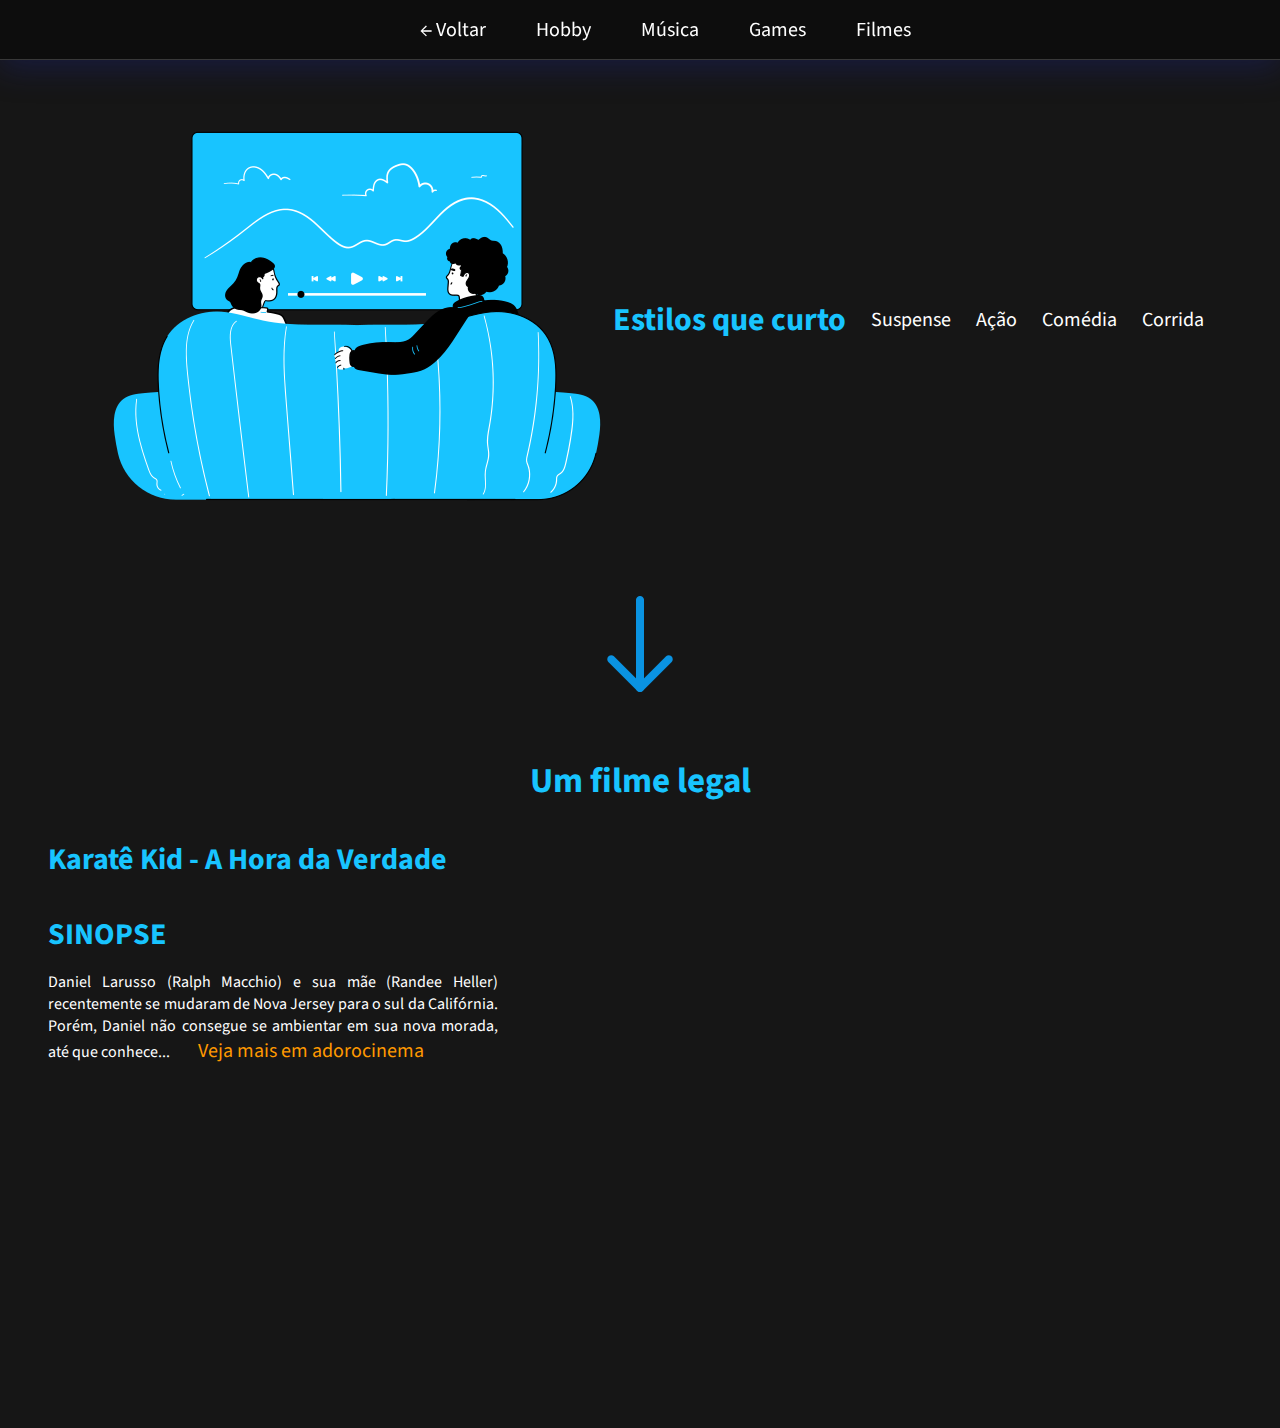
<file: Sobre mim/film.html>
<!DOCTYPE html>
<html lang="pt-br">
<head>
    <meta charset="UTF-8">
    <meta http-equiv="X-UA-Compatible" content="IE=edge">
    <meta name="viewport" content="width=device-width, initial-scale=1.0">
    <link rel="stylesheet" href="style/film.css" type="text/css">
    <link rel="preconnect" href="https://fonts.googleapis.com">
    <link rel="preconnect" href="https://fonts.gstatic.com" crossorigin>
    <link href="https://fonts.googleapis.com/css2?family=Source+Sans+Pro:wght@200&display=swap" rel="stylesheet">
    <title>Filmes</title>
</head>
<body>
    <header class="menu">
        <nav>
            <ul>
                <li><a href="index.html">&#8592  Voltar</a></li>
                <li><a href="hobby.html">Hobby</a></li>
                <li><a href="music.html">Música</a></li>
                <li><a href="game.html">Games</a></li>
                <li><a href="film.html">Filmes</a></li>
            </ul>
        </nav>
    </header>
    <section class="info1">
        <div>
            <a href="https://www.adorocinema.com/" target="_blank">
                <img src="img/media.png">
            </a>
            <h1>Estilos que curto</h1>
            <ul>
                <li>Suspense</li>
                <li>Ação</li>
                <li>Comédia</li>
                <li>Corrida</li>
            </ul>
        </div>
        <img src="icons/down.png">    
    </section>

    <section class="info2">
        <h1>Um filme legal</h1>
        <h2>Karatê Kid - A Hora da Verdade</h2>
        <h2>SINOPSE</h2>
        <p>
            Daniel Larusso (Ralph Macchio) e sua mãe (Randee Heller) recentemente se mudaram de Nova Jersey para o sul da Califórnia. Porém, Daniel não consegue se ambientar em sua nova morada, até que conhece... <a href="https://www.adorocinema.com/filmes/filme-47352/" target="_blank">Veja mais em adorocinema</a></p>
    </section>
</body>
</file>
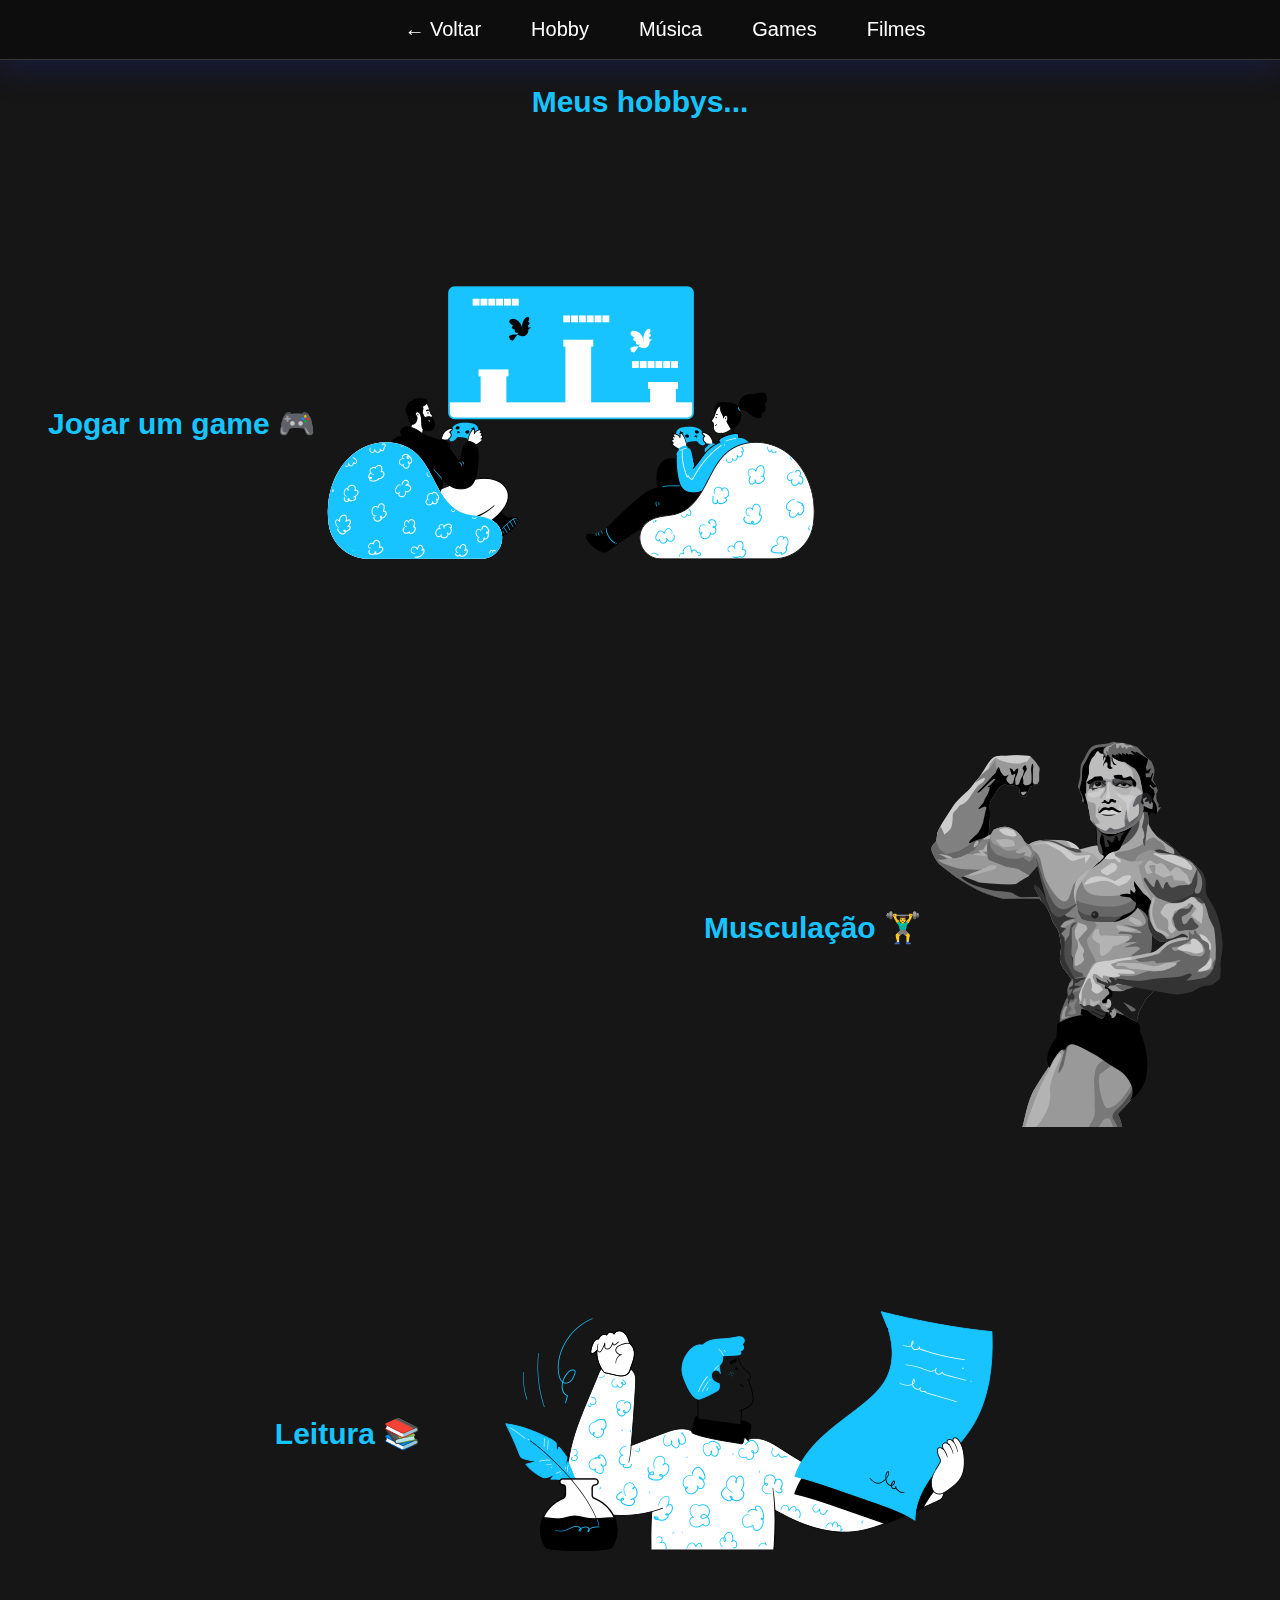
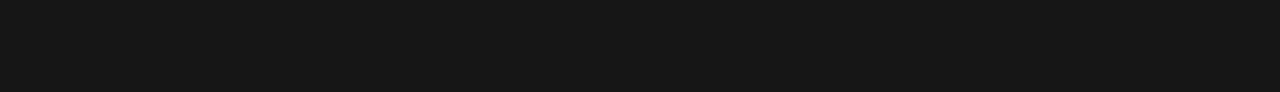
<file: Sobre mim/hobby.html>
<!DOCTYPE html>
<html lang="pt-br">
<head>
    <meta charset="UTF-8">
    <meta http-equiv="X-UA-Compatible" content="IE=edge">
    <meta name="viewport" content="width=device-width, initial-scale=1.0">
    <link rel="stylesheet" href="style/hobby.css" type="text/css">
    <title>Hobby</title>
</head>
<body>
    <header class="menu">
        <nav>
            <ul>
                <li><a href="index.html">&#8592  Voltar</a></li>
                <li><a href="hobby.html">Hobby</a></li>
                <li><a href="music.html">Música</a></li>
                <li><a href="game.html">Games</a></li>
                <li><a href="film.html">Filmes</a></li>
            </ul>
        </nav>
    </header>

    <section class="info">
        <h1 style="text-align: center; margin-top: 25px;">Meus hobbys...</h1>
        <div class="game">
            <h1>Jogar um game 🎮</h1>
            <img src="img/game.png">
        </div>

        <div class="gym">
            <h1>Musculação 🏋️‍♂️</h1>
            <img src="img/gym.png" alt="">
        </div>

        <div class="read">
            <h1>Leitura 📚 </h1>
            <a href="https://www.bn.gov.br/" target="_blank">
                <img src="img/read.png" >
            </a>
        </div>

    </section>
</body>
</html>
</file>
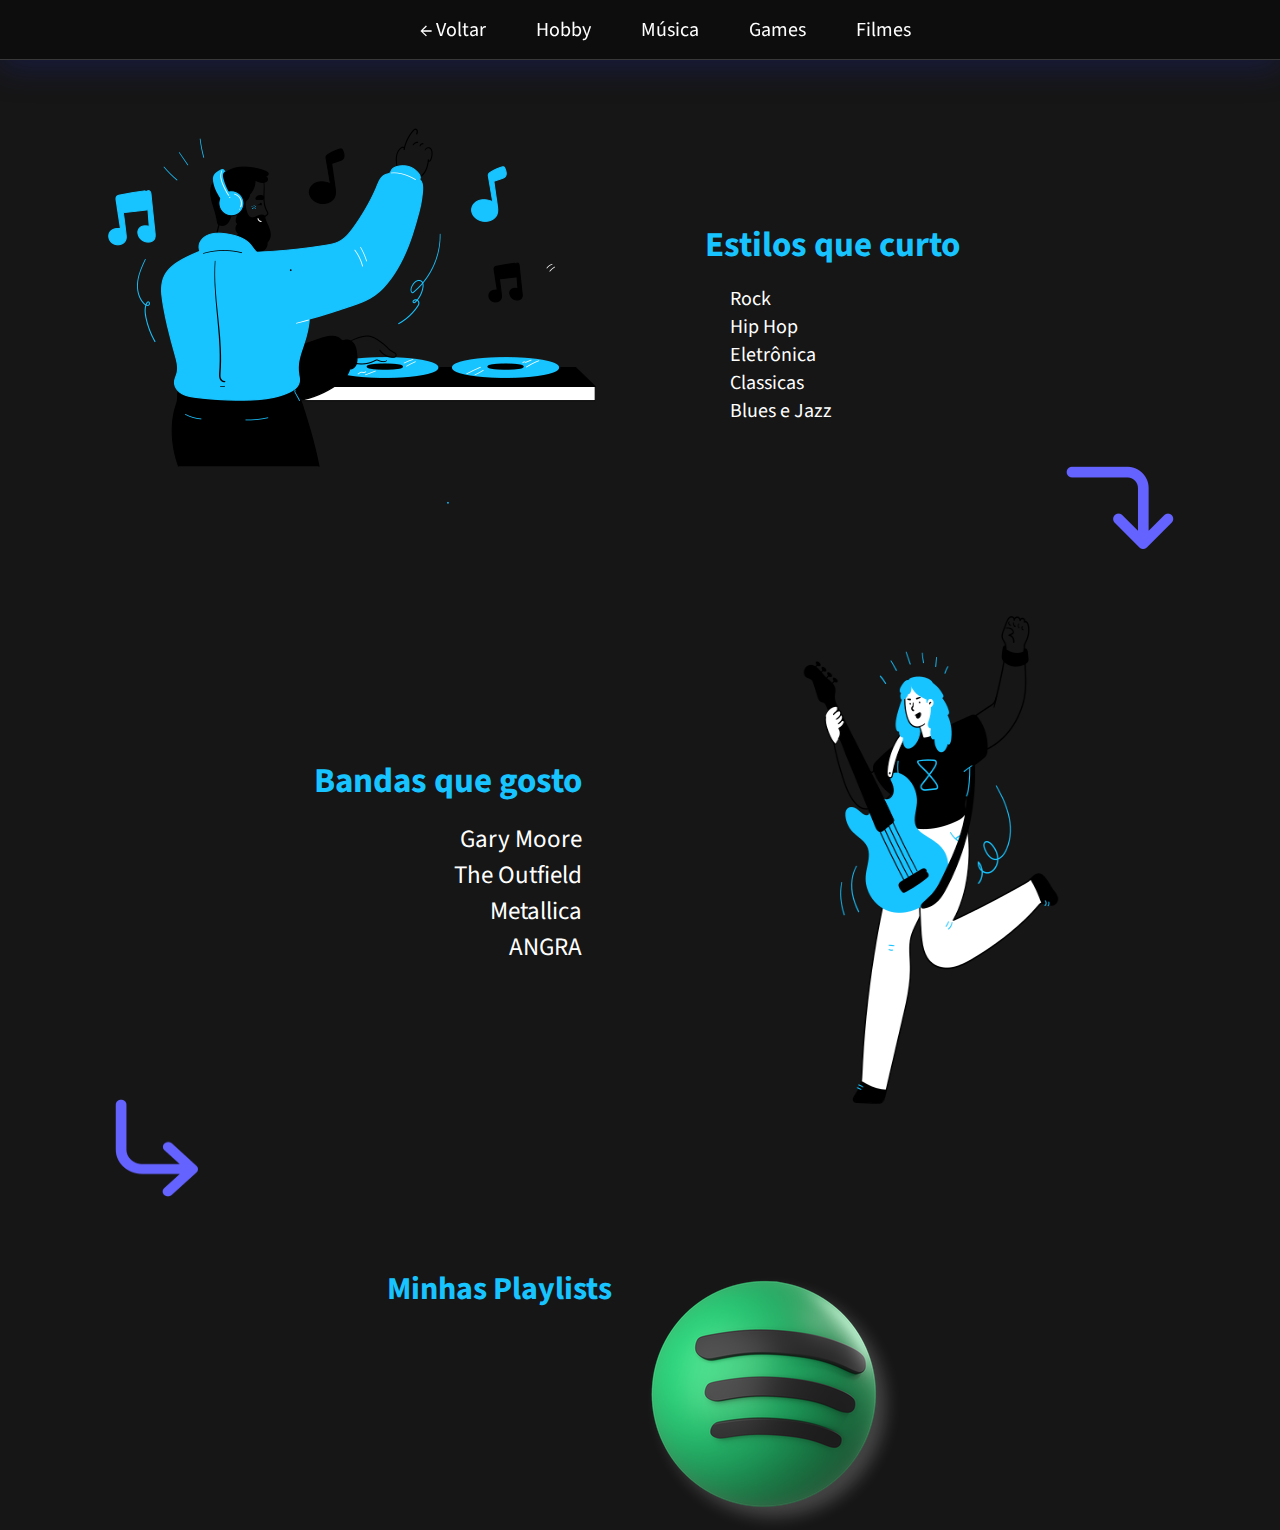
<file: Sobre mim/music.html>
<!DOCTYPE html>
<html lang="pt-br">
<head>
    <meta charset="UTF-8">
    <meta http-equiv="X-UA-Compatible" content="IE=edge">
    <meta name="viewport" content="width=device-width, initial-scale=1.0">
    <link rel="stylesheet" href="style/music.css" type="text/css">
    <link rel="preconnect" href="https://fonts.googleapis.com">
    <link rel="preconnect" href="https://fonts.gstatic.com" crossorigin>
    <link href="https://fonts.googleapis.com/css2?family=Source+Sans+Pro:wght@200&display=swap" rel="stylesheet">
    <title>Musica</title>
</head>
<body>
    <header class="menu">
        <nav>
            <ul>
                <li><a href="index.html">&#8592  Voltar</a></li>
                <li><a href="hobby.html">Hobby</a></li>
                <li><a href="music.html">Música</a></li>
                <li><a href="game.html">Games</a></li>
                <li><a href="film.html">Filmes</a></li>
            </ul>
        </nav>
    </header>
    <section class="style">
        <img src="img/music.png">
        <ul>
            <h1>Estilos que curto</h1>
            <li>Rock</li>
            <li>Hip Hop</li>
            <li>Eletrônica</li>
            <li>Classicas</li>
            <li>Blues e Jazz</li>
        </ul>
        <img style="position: relative; top: 12rem;" src="icons/arrow.png">
    </section>
    <section class="band">
        <img src="img/band.png">
        <ul>
            <h1>Bandas que gosto</h1>
            <li>Gary Moore</li>
            <li>The Outfield</li>
            <li>Metallica</li>
            <li>ANGRA</li>
        </ul>
        <img class="down" src="icons/down_right.png" alt="">
    </section>
    <section class="spot">
        <h1>Minhas Playlists</h1>
        <a href="https://open.spotify.com/user/z41xiytmd5znknd6ztybqbsrj?si=56fbefa7c73d4dac" target="_blank"><img class="link" src="img/spotify.png"></a>
    </section>   
</body>
</html>
</file>
<file: Sobre mim/style/film.css>
*{
    margin: 0;
    padding: 0;
    box-sizing: border-box;
    font-family: 'Source Sans Pro', sans-serif;
}
body{
    background: rgb(22, 22, 22);
}

/*Menu*/
.menu{
    display: flex;
    justify-content: space-evenly;
    align-items: center;
    height: 60px;
    flex-wrap: wrap;
    background-color: rgba(0,0,0,0.4);              
    box-shadow: 0 8px 32px 0 rgba(31,38,135,0.37);
    backdrop-filter: blur(13.5px);
    -webkit-backdrop-filter: blur( 13.5px );
    border-bottom: 1px solid rgba( 255, 255, 255, 0.18 );
    position: sticky;
    top: 0;
    z-index: 1000;
}
.menu h1{
    text-align: left;
}
ul{
    display: flex;
}
li,a{
    color: white;
    font-size: 20px;
    margin-left: 25px;
    text-decoration: none;
    list-style: none;
}

/*info1*/
.info1{
    display: flex;
    justify-content: center;
    align-items: center;
    flex-direction: column;
}
div{
    display: flex;
    flex-direction: row;
    align-items: center;
}
.info1 h1{
    color: rgb(24,196,255);
}

/*info2*/
.info2{
    height: 80vh;
    align-items: center;
    padding: 3rem 3rem;
}
.info2 h1{
    color: rgb(24,196,255);
    font-size: 35px;
    text-align: center;
}
h2{
    color: rgb(24,196,255);
    font-size: 30px;
    margin-top: 2rem;
}
.info2 p{
    color: #fff;
    margin-top: 15px;
    width: 450px;
    text-align: justify;
}
.info2 a{
    color: rgb(255, 153, 0);
}
</file>
<file: Sobre mim/style/hobby.css>
*{
    margin: 0;
    padding: 0;
    box-sizing: border-box;
    font-family: 'Source Sans Pro', sans-serif;
}
body{
    background: rgb(22, 22, 22);
}
/*Menu*/
.menu{
    display: flex;
    justify-content: space-evenly;
    align-items: center;
    height: 60px;
    flex-wrap: wrap;
    background-color: rgba(0,0,0,0.4);              
    box-shadow: 0 8px 32px 0 rgba(31,38,135,0.37);
    backdrop-filter: blur(13.5px);
    -webkit-backdrop-filter: blur( 13.5px );
    border-bottom: 1px solid rgba( 255, 255, 255, 0.18 );
    position: sticky;
    top: 0;
}
.menu h1{
    text-align: left;
}
ul{
    display: flex;
}
li,a{
    color: white;
    font-size: 20px;
    margin-left: 25px;
    text-decoration: none;
    list-style: none;
}

/*info*/
.info{
    display: grid;
    flex-direction: column;
    
}
.info h1{
    color: rgb(24,196,255);
    font-size: 30px;
    text-align: center;
}

.game{
    display: flex;
    align-items: center;
    margin-top: 3rem;
    margin-left: 3rem;
}
.gym{
    display: flex;
    align-items: center;
    justify-content: flex-end;
    margin-top: 3rem;
    margin-right: 3rem;
}
.read{
    display: flex;
    align-items: center;
    justify-content: center;
    margin-top: 3rem;
}
.read h1{
    margin-right: 3rem;
}
</file>
<file: Sobre mim/style/music.css>
*{
    margin: 0;
    padding: 0;
    box-sizing: border-box;
    font-family: 'Source Sans Pro', sans-serif;
}
body{
    background: rgb(22, 22, 22);
}

/*Menu*/
.menu{
    display: flex;
    justify-content: space-evenly;
    align-items: center;
    height: 60px;
    flex-wrap: wrap;
    background-color: rgba(0,0,0,0.4);              
    box-shadow: 0 8px 32px 0 rgba(31,38,135,0.37);
    backdrop-filter: blur(13.5px);
    -webkit-backdrop-filter: blur( 13.5px );
    border-bottom: 1px solid rgba( 255, 255, 255, 0.18 );
    position: sticky;
    top: 0;
    z-index: 1000;
}
.menu h1{
    text-align: left;
}
ul{
    display: flex;
}
li,a{
    color: white;
    font-size: 20px;
    margin-left: 25px;
    text-decoration: none;
    list-style: none;
}

/*part1*/
.style{
    display: flex;
    justify-content: space-evenly;
    align-items: center;
}
.style ul{
    flex-direction: column;
    margin-top: 12px;
}
.style h1{
    color: rgb(24,196,255);
    font-size: 35px;
    margin-bottom: 15px;
}
/*part2*/
.band{
    display: flex;
    margin-top: 2em;
    flex-direction: row-reverse;
    justify-content: space-evenly;
    align-items: center;
}
.band img{
    transform: rotateY(150deg);
}
.band li{
    color: #fff;
    font-size: 25px;
    text-align: right;
}
.band h1{
    font-size: 35px;
    color: rgb(24,196,255);
    margin-bottom: 15px;
}
.band ul{
    flex-direction: column;
}
.band .down{
    transform: rotateX(25deg);
    position: relative;
    top: 18rem;
     
}
/*part3*/
.spot{
    display: flex;
    justify-content: center;
    margin-top: 150px;
}
.spot h1{
    color: rgb(24,196,255);
}
.spot .link{
    filter: drop-shadow(10px 10px 0.4em rgba(255,255,255,0.2));
    /*box-shadow: 43px 44px 22px -5px rgba(255,255,255,0.1);*/
}
</file>
